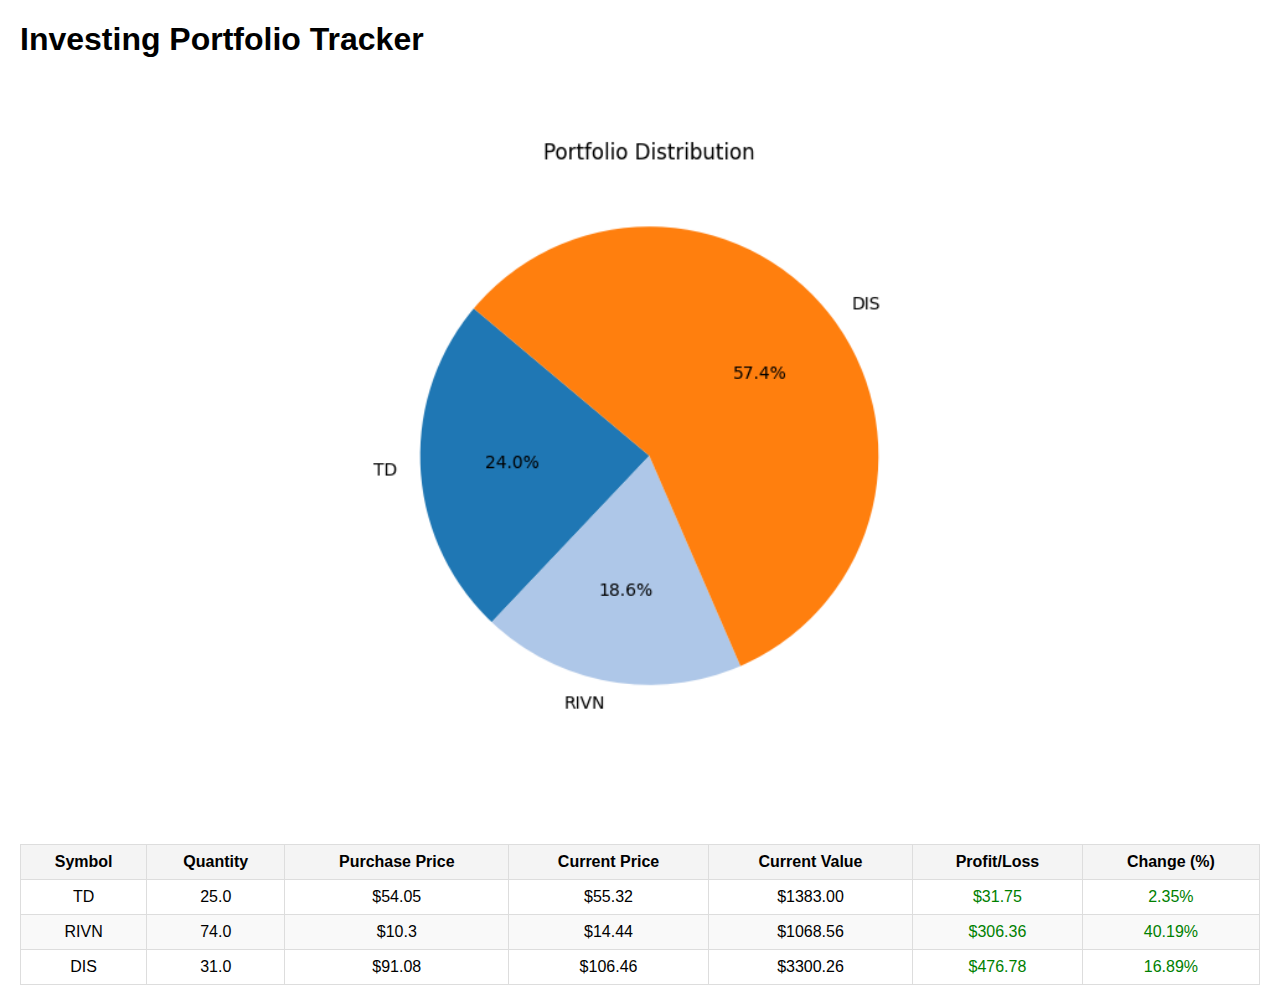
<file: portfolio.html>
<!DOCTYPE html>
<html lang="en">
<head>
    <meta charset="UTF-8">
    <meta name="viewport" content="width=device-width, initial-scale=1.0">
    <title>Portfolio Tracker</title>
    <link rel="stylesheet" href="style.css">
</head>
<body>
    <h1>Investing Portfolio Tracker</h1>
    <img src="portfolio_chart.png" alt="Portfolio Distribution">
    <table>
        <thead>
            <tr>
                <th>Symbol</th>
                <th>Quantity</th>
                <th>Purchase Price</th>
                <th>Current Price</th>
                <th>Current Value</th>
                <th>Profit/Loss</th>
                <th>Change (%)</th>
            </tr>
        </thead>
        <tbody>
            
            <tr>
                <td>TD</td>
                <td>25.0</td>
                <td>$54.05</td>
                <td>$55.32</td>
                <td>$1383.00</td>
                <td class="profit">$31.75</td>
                <td class="profit">2.35%</td>
            </tr>
        
            <tr>
                <td>RIVN</td>
                <td>74.0</td>
                <td>$10.3</td>
                <td>$14.44</td>
                <td>$1068.56</td>
                <td class="profit">$306.36</td>
                <td class="profit">40.19%</td>
            </tr>
        
            <tr>
                <td>DIS</td>
                <td>31.0</td>
                <td>$91.08</td>
                <td>$106.46</td>
                <td>$3300.26</td>
                <td class="profit">$476.78</td>
                <td class="profit">16.89%</td>
            </tr>
        
        </tbody>
    </table>
</body>
</html>
</file>
<file: style.css>
/* style.css */

body {
    font-family: Arial, sans-serif;
    margin: 20px;
}

table {
    width: 100%;
    border-collapse: collapse;
    margin-top: 20px;
}

th, td {
    border: 1px solid #ddd;
    padding: 8px;
    text-align: center;
}

th {
    background-color: #f4f4f4;
}

tr:nth-child(even) {
    background-color: #f9f9f9;
}

.profit {
    color: green;
}

.loss {
    color: red;
}

img {
    display: block;
    margin: 20px auto;
    width: 60%;
    height: auto;
}
</file>
